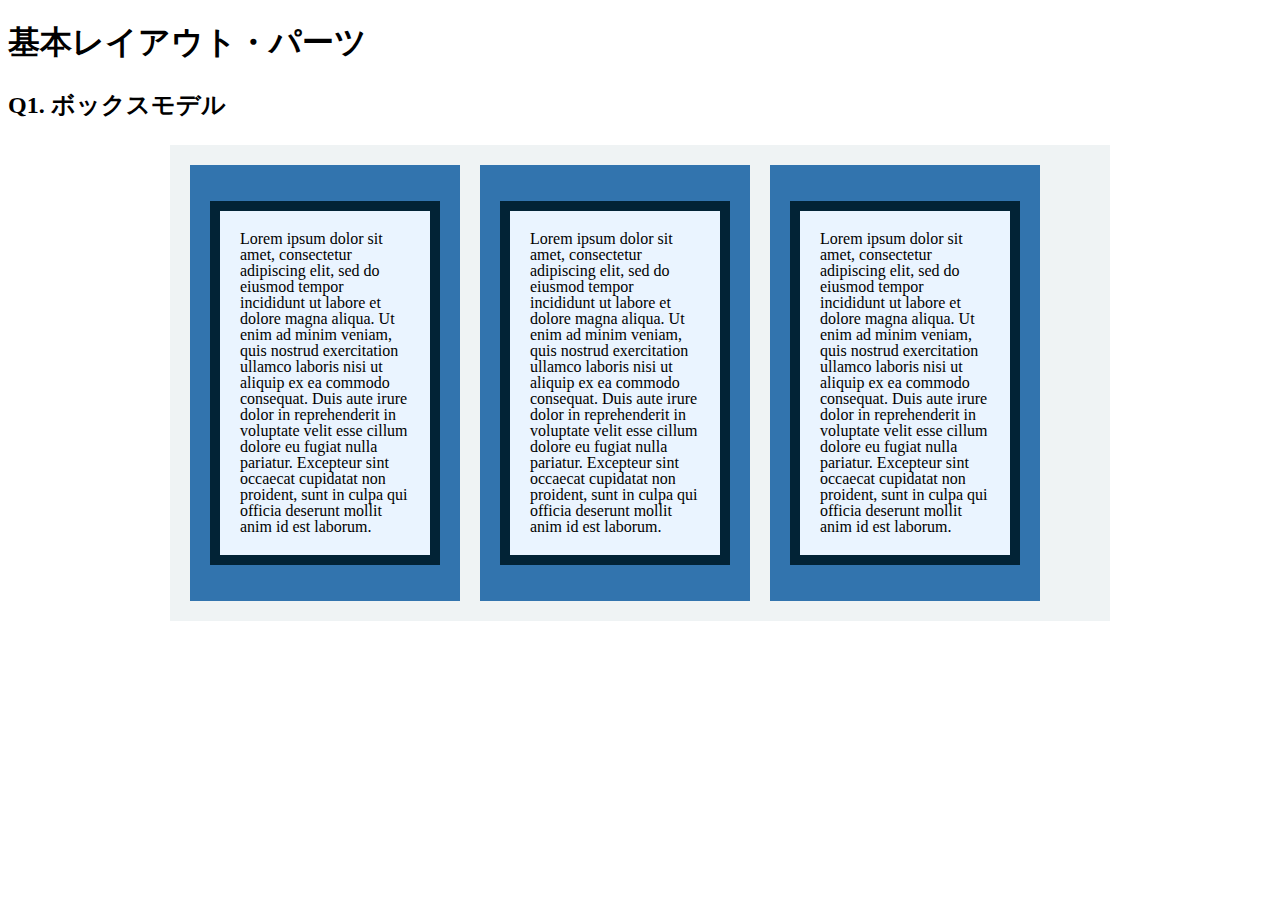
<file: layout_parts/q1/index.html>
<!DOCTYPE html>
<html>
  <head>
    <meta charset="utf-8">
    <meta http-equiv="X-UA-Compatible" content="IE=edge">
    <meta name="viewport" content="width=device-width, initial-scale=1.0, maximum-scale=1.0, user-scalable=no">
    <meta name="format-detection" content="telephone=no">
    <title>基本レイアウト・パーツ</title>
    <link rel="stylesheet" href="http://gizumo-inc.github.io/sample/front-lesson/layout_parts_new/assets/css/reset.css">
    <link rel="stylesheet" href="http://gizumo-inc.github.io/sample/front-lesson/layout_parts_new/assets/css/base.css">
    <link rel="stylesheet" href="css/style.css">
  </head>
  <body>
    <div class="wrapper">
      <h1 class="title">基本レイアウト・パーツ</h1>
      <h2 class="headline">
        <p class="headline__text">Q1. ボックスモデル</p>
      </h2>
      <div class="box">
        <!--
            このQ1のみ「answer」フォルダがあり、そこにQ1でのHTML/CSSの説明が書いてあります。
            その「index.html」をブラウザとテキストエディタで開き、参考にしてみてください。

             この問題はmarginとpaddingとborderをうまく使ってボックスを配置する問題です。
             レイアウトとしては、1つの大きなボックスの中に3つのボックスが横並びになっていて、
             さらにその3つのボックスの中にそれぞれ1つずつボックスが入っている形になっています。
             3つのボックスはfloatで横並びにしているので、clearfixでの解除も忘れないようにしてください。

             ■この問題で使う大事なプロパティ
             ・margin
             ・padding
             ・border
             ・float
        -->
        <!-- 回答はクラスq1の要素の中に書いてね -->
        <!-- すでについてるクラスにはstyleを指定しない。styleをつける場合は自分で新たにクラスをつけること -->
        <div class="q1 q1-content clearfix">
          <div class="q1-content-box">
            <p class="q1-content-text">Lorem ipsum dolor sit amet, consectetur adipiscing elit, sed do eiusmod tempor incididunt ut labore et dolore magna aliqua. Ut enim ad minim veniam, quis nostrud exercitation ullamco laboris nisi ut aliquip ex ea commodo consequat. Duis aute irure dolor in reprehenderit in voluptate velit esse cillum dolore eu fugiat nulla pariatur. Excepteur sint occaecat cupidatat non proident, sunt in culpa qui officia deserunt mollit anim id est laborum.</p>
          </div>
          <div class="q1-content-box">
            <p class="q1-content-text">Lorem ipsum dolor sit amet, consectetur adipiscing elit, sed do eiusmod tempor incididunt ut labore et dolore magna aliqua. Ut enim ad minim veniam, quis nostrud exercitation ullamco laboris nisi ut aliquip ex ea commodo consequat. Duis aute irure dolor in reprehenderit in voluptate velit esse cillum dolore eu fugiat nulla pariatur. Excepteur sint occaecat cupidatat non proident, sunt in culpa qui officia deserunt mollit anim id est laborum.</p>
          </div>
          <div class="q1-content-box">
            <p class="q1-content-text">Lorem ipsum dolor sit amet, consectetur adipiscing elit, sed do eiusmod tempor incididunt ut labore et dolore magna aliqua. Ut enim ad minim veniam, quis nostrud exercitation ullamco laboris nisi ut aliquip ex ea commodo consequat. Duis aute irure dolor in reprehenderit in voluptate velit esse cillum dolore eu fugiat nulla pariatur. Excepteur sint occaecat cupidatat non proident, sunt in culpa qui officia deserunt mollit anim id est laborum.</p>
          </div>
        </div>
        <!-- 回答はクラスq1の要素の中に書いてね -->
      </div>
    </div>
  </body>
</html>
</file>
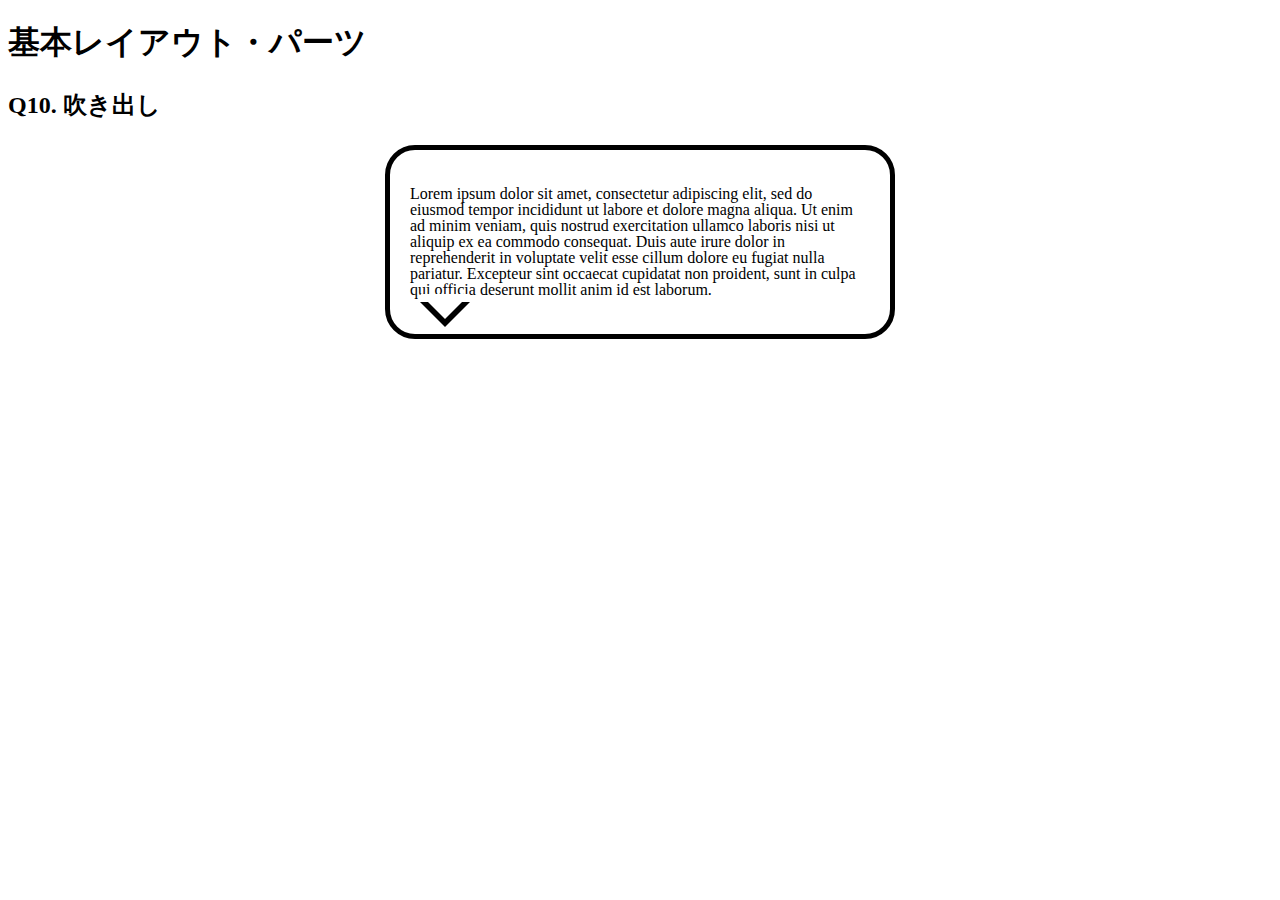
<file: layout_parts/q10/index.html>
<!DOCTYPE html>
<html>
  <head>
    <meta charset="utf-8">
    <meta http-equiv="X-UA-Compatible" content="IE=edge">
    <meta name="viewport" content="width=device-width, initial-scale=1.0, maximum-scale=1.0, user-scalable=no">
    <meta name="format-detection" content="telephone=no">
    <title>基本レイアウト・パーツ</title>
    <link rel="stylesheet" href="http://gizumo-inc.github.io/sample/front-lesson/layout_parts_new/assets/css/reset.css">
    <link rel="stylesheet" href="http://gizumo-inc.github.io/sample/front-lesson/layout_parts_new/assets/css/base.css">
    <link rel="stylesheet" href="css/style.css">
  </head>
  <body>
    <div class="wrapper">
      <h1 class="title">基本レイアウト・パーツ</h1>
      <h2 class="headline">
        <p class="headline__text">Q10. 吹き出し</p>
      </h2>
      <div class="box">
        <!--
             吹き出しというのもwebサイトにおいてよく使われるパーツです。
             これもCSSだけで実装することができますが、吹き出しの枠線の三角の部分がむずかしいかと思います。
             やり方は何通りかありますので、調べてみて自分なりの方法で再現してみてください。

             ■この問題で使う大事なプロパティ
             ・position

             ■この問題で使う大事な擬似要素
             ・:before
             ・:after
        -->
        <!-- 回答はクラスq10の要素の中に書いてね -->
        <!-- すでについてるクラスにはstyleを指定しない。styleをつける場合は自分で新たにクラスをつけること -->
        <div class="q10">
          <div class="balloon">
            <p class="balloon-text">Lorem ipsum dolor sit amet, consectetur adipiscing elit, sed do eiusmod tempor incididunt ut labore et dolore magna aliqua. Ut enim ad minim veniam, quis nostrud exercitation ullamco laboris nisi ut aliquip ex ea commodo consequat. Duis aute irure dolor in reprehenderit in voluptate velit esse cillum dolore eu fugiat nulla pariatur. Excepteur sint occaecat cupidatat non proident, sunt in culpa qui officia deserunt mollit anim id est laborum.</p>
          </div>
        </div>
        <!-- 回答はクラスq10の要素の中に書いてね -->
      </div>
    </div>
  </body>
</html>
</file>
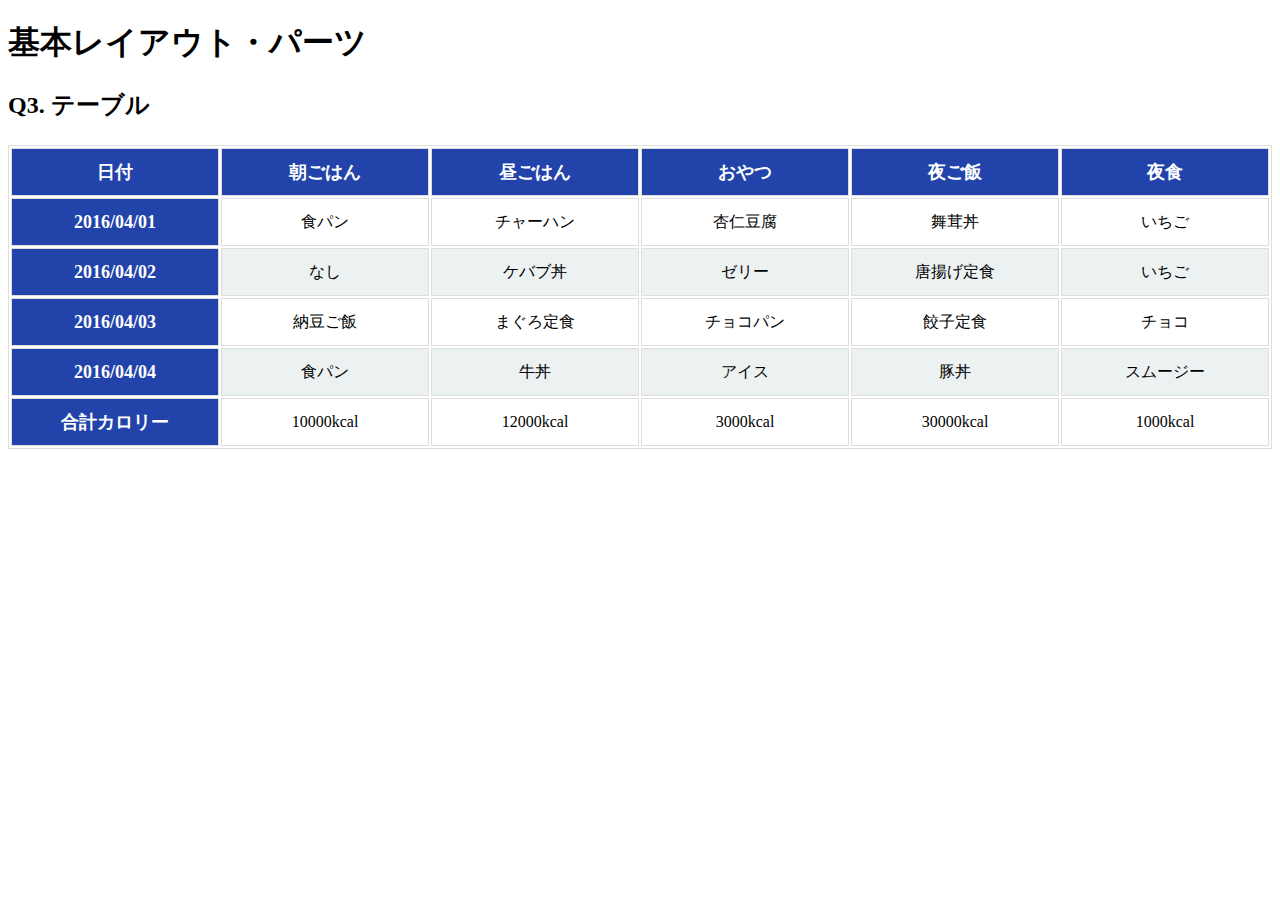
<file: layout_parts/q3/index.html>
<!DOCTYPE html>
<html>
  <head>
    <meta charset="utf-8">
    <meta http-equiv="X-UA-Compatible" content="IE=edge">
    <meta name="viewport" content="width=device-width, initial-scale=1.0, maximum-scale=1.0, user-scalable=no">
    <meta name="format-detection" content="telephone=no">
    <title>基本レイアウト・パーツ</title>
    <link rel="stylesheet" href="http://gizumo-inc.github.io/sample/front-lesson/layout_parts_new/assets/css/reset.css">
    <link rel="stylesheet" href="http://gizumo-inc.github.io/sample/front-lesson/layout_parts_new/assets/css/base.css">
    <link rel="stylesheet" href="css/style.css">
  </head>
  <body>
    <div class="wrapper">
      <h1 class="title">基本レイアウト・パーツ</h1>
      <h2 class="headline">
        <p class="headline__text">Q3. テーブル</p>
      </h2>
      <div class="box">
        <!--
             tableタグを使って表をつくってもらいます。
             tableタグ内では使っていいタグと使っていい順序というものが決まっています。
             それを検索しながら当てはめてください。

             背景色が青いセルのfont-sizeは18pxでline-heightが26pxです。
             それ以外のセルはfont-sizeが16pxでline-heightが22pxです。

             ■この問題で使う大事なプロパティ
             ・table-layout

             ■この問題で使う大事な擬似要素
             ・:nth-child
             ・:first-child
             ・:last-child

             ■必須ではないけど使えると便利な擬似要素
             ・:not
        -->
        <!-- 回答はクラスq3の要素の中に書いてね -->
        <!-- すでについてるクラスにはstyleを指定しない。styleをつける場合は自分で新たにクラスをつけること -->
        <div class="q3">
          <table class="q3-table">
            <thead>
              <tr>
                <th>日付</th>
                <th>朝ごはん</th>
                <th>昼ごはん</th>
                <th>おやつ</th>
                <th>夜ご飯</th>
                <th>夜食</th>
              </tr>
            </thead>
            <tbody>
              <tr>
                <th>2016/04/01</th>
                <td>食パン</td>
                <td>チャーハン</td>
                <td>杏仁豆腐</td>
                <td>舞茸丼</td>
                <td>いちご</td>
              </tr>
              <tr>
                <th>2016/04/02</th>
                <td>なし</td>
                <td>ケバブ丼</td>
                <td>ゼリー</td>
                <td>唐揚げ定食</td>
                <td>いちご</td>
              </tr>
              <tr>
                <th>2016/04/03</th>
                <td>納豆ご飯</td>
                <td>まぐろ定食</td>
                <td>チョコパン</td>
                <td>餃子定食</td>
                <td>チョコ</td>
              </tr>
              <tr>
                <th>2016/04/04</th>
                <td>食パン</td>
                <td>牛丼</td>
                <td>アイス</td>
                <td>豚丼</td>
                <td>スムージー</td>
              </tr>
              <tr>
                <th>合計カロリー</th>
                <td>10000kcal</td>
                <td>12000kcal</td>
                <td>3000kcal</td>
                <td>30000kcal</td>
                <td>1000kcal</td>
              </tr>
            </tbody>
          </table>
        </div>
        <!-- 回答はクラスq3の要素の中に書いてね -->
      </div>
    </div>
  </body>
</html>
</file>
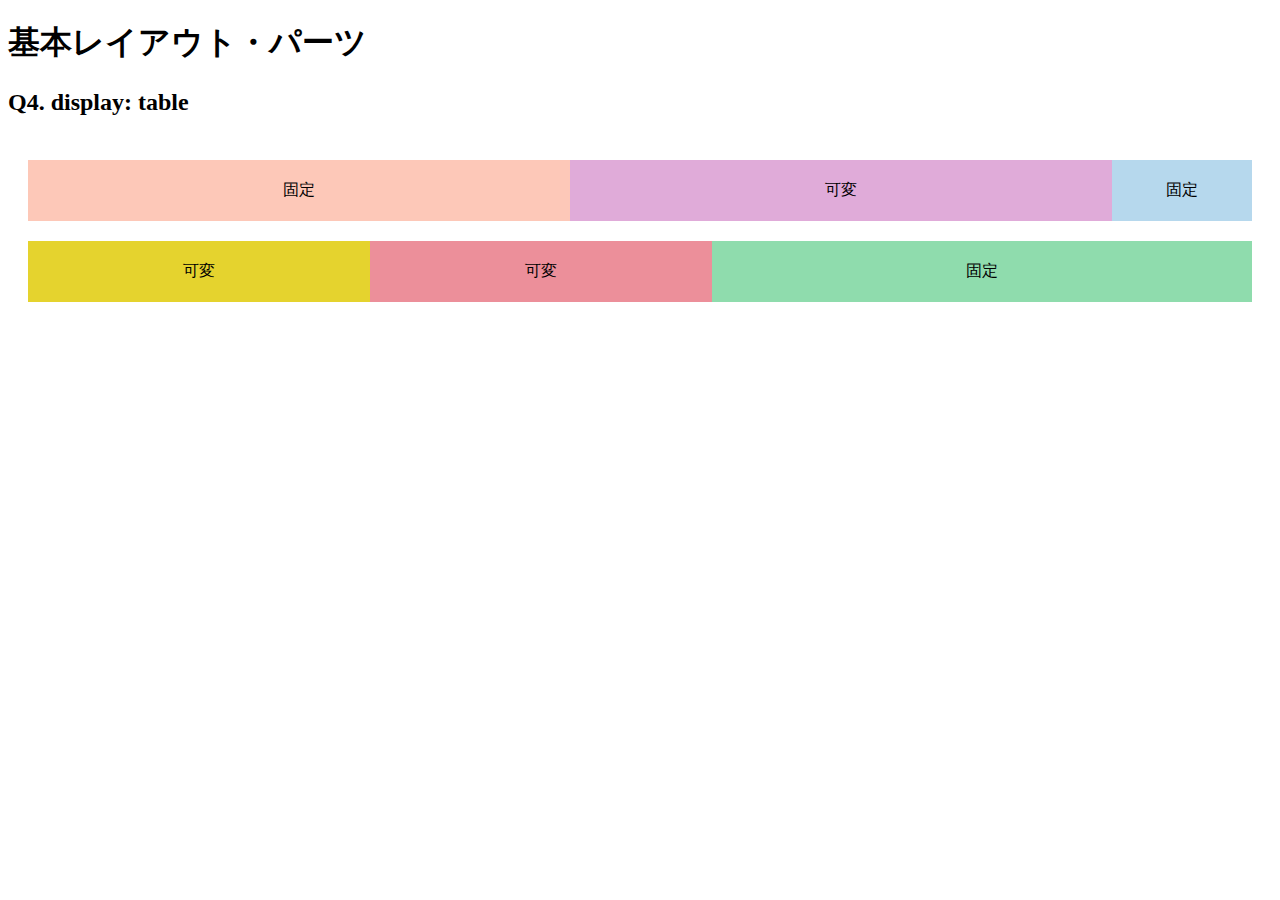
<file: layout_parts/q4/index.html>
<!DOCTYPE html>
<html>
  <head>
    <meta charset="utf-8">
    <meta http-equiv="X-UA-Compatible" content="IE=edge">
    <meta name="viewport" content="width=device-width, initial-scale=1.0, maximum-scale=1.0, user-scalable=no">
    <meta name="format-detection" content="telephone=no">
    <title>基本レイアウト・パーツ</title>
    <link rel="stylesheet" href="http://gizumo-inc.github.io/sample/front-lesson/layout_parts_new/assets/css/reset.css">
    <link rel="stylesheet" href="http://gizumo-inc.github.io/sample/front-lesson/layout_parts_new/assets/css/base.css">
    <link rel="stylesheet" href="css/style.css">
  </head>
  <body>
    <div class="wrapper">
      <h1 class="title">基本レイアウト・パーツ</h1>
      <h2 class="headline">
        <p class="headline__text">Q4. display: table</p>
      </h2>
      <div class="box">
        <!--
             Webサイトを作る際、「メインコンテンツはウィンドウの横幅に応じて伸縮するけれどサイドバーは常に固定値」といったようなレイアウトをすることが多々あります。
             そのようなときに、ウィンドウサイズに対して固定のものと可変のものを横に並べるやり方がわからないとレイアウトができません。
             display: tableを使うことで実現することができるのでやってみましょう。
             固定と書いてあるdivはウィンドウサイズが変わっても横幅が変化せず、可変と書いてあるdivはウィンドウサイズの変化に合わせて横幅が変化するようにスタイルをあてます。

             今回もHTMLは記述してあるので、新たにclassを付与してスタイルをあててください。
             .q4のdivにスタイルを当てる場合は、.q4に当てるのではなく新たにclassを付与してスタイルをあててください。

             ■この問題で使う大事なプロパティ
             ・display: table
             ・display: table-cell
        -->
        <!-- 回答はクラスq4の要素の中に書いてね -->
        <!-- すでについてるクラスにはstyleを指定しない。styleをつける場合は自分で新たにクラスをつけること -->
        <!-- 新たにタグは追加しなくてもできます。 -->
        <div class="q4 q4-padding">
          <div class="q4-content">
            <div class="q4-content-block q4-block-static-up bgcolor-pink">固定</div>
            <div class="q4-content-block bgcolor-purple">可変</div>
            <div class="q4-content-block q4-block-static-short bgcolor-blue">固定</div>
          </div>
          <div class="q4-content">
            <div class="q4-content-block bgcolor-yellow">可変</div>
            <div class="q4-content-block bgcolor-red">可変</div>
            <div class="q4-content-block q4-block-static-long bgcolor-green">固定</div>
          </div>
        </div>
        <!-- 回答はクラスq4の要素の中に書いてね -->
      </div>
    </div>
  </body>
</html>
</file>
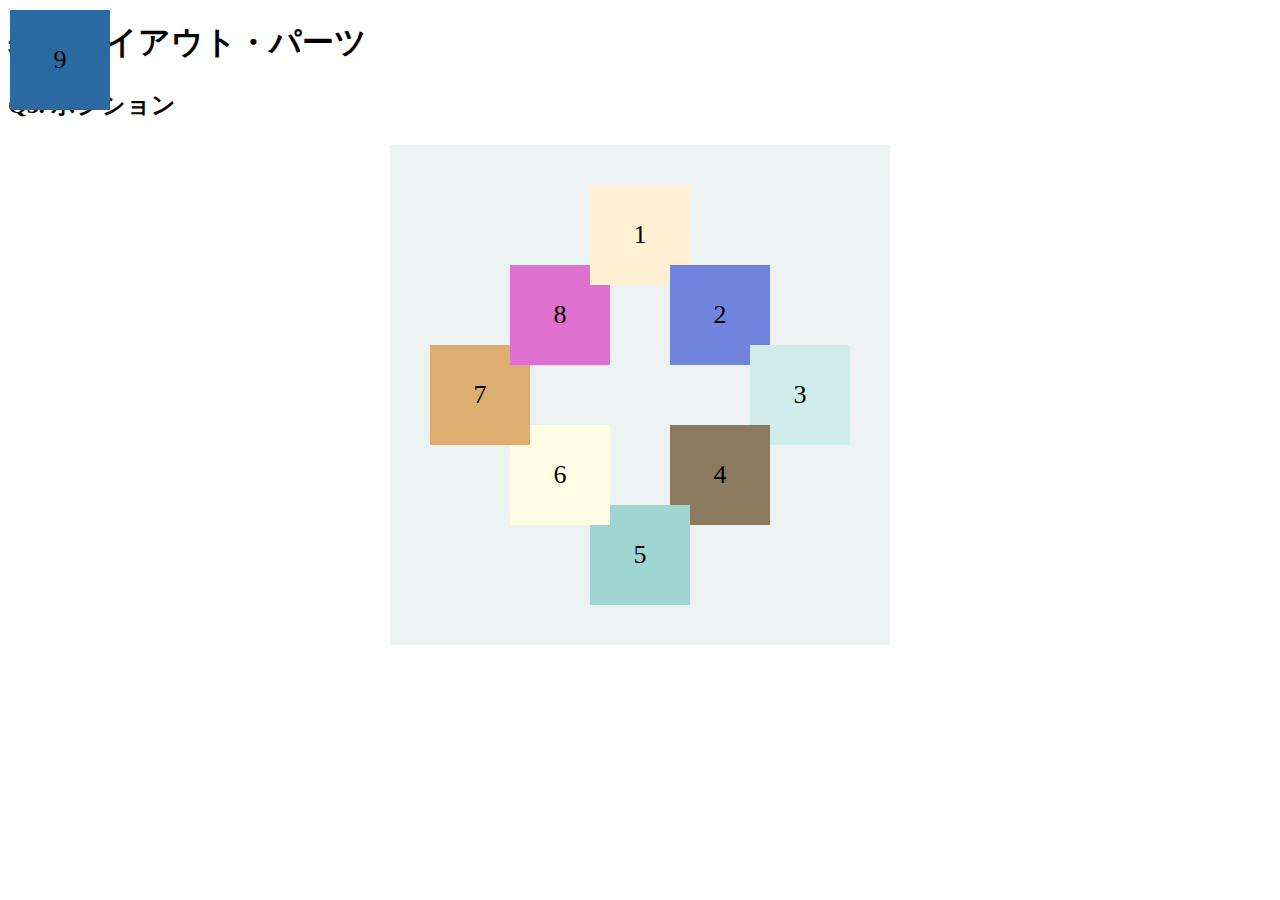
<file: layout_parts/q5/index.html>
<!DOCTYPE html>
<html>
  <head>
    <meta charset="utf-8">
    <meta http-equiv="X-UA-Compatible" content="IE=edge">
    <meta name="viewport" content="width=device-width, initial-scale=1.0, maximum-scale=1.0, user-scalable=no">
    <meta name="format-detection" content="telephone=no">
    <title>基本レイアウト・パーツ</title>
    <link rel="stylesheet" href="http://gizumo-inc.github.io/sample/front-lesson/layout_parts_new/assets/css/reset.css">
    <link rel="stylesheet" href="http://gizumo-inc.github.io/sample/front-lesson/layout_parts_new/assets/css/base.css">
    <link rel="stylesheet" href="css/style.css">
  </head>
  <body>
    <div class="wrapper">
      <h1 class="title">基本レイアウト・パーツ</h1>
      <h2 class="headline">
        <p class="headline__text">Q5. ポジション</p>
      </h2>
      <div class="box">
        <!--
             9個のボックスをきれいに配置しましょう。ボックスの重なり方(どれが上にあるのか)も意識してください。
             9番のボックスは常に(画面サイズに関わらず、スクロールに付随して)画面の左上に存在するように配置してください。

             ちなみにこの問題では、すでにHTMLは用意されています。
             ただ順序がばらばらになっているので、HTMLは変えずにCSSだけで正しい順序で配置してみてください。(classの付与は可)

             普通にやると1番のボックスが8番のボックスの下になってしまいます。
             下記にある「この問題で使う大事な擬似要素」のbefore or afterを使って、
             1番のボックスと同じ色、重なり部分と同じ大きさの要素を作ってpositionで配置しましょう。

             ■この問題で使う大事なプロパティ
             ・position
             ・z-index
             ■この問題で使う大事な擬似要素
             ・:before or :after
        -->
        <!-- 回答はクラスq5の要素の中に書いてね -->
        <!-- すでについてるクラスにはstyleを指定しない。styleをつける場合は自分で新たにクラスをつけること -->
        <!-- 新たにタグは追加しなくてもできます。 -->
        <div class="q5">
          <div class="q5-box box-eight">8</div>
          <div class="q5-box box-five">5</div>
          <div class="q5-box box-one">1</div>
          <div class="q5-box box-seven">7</div>
          <div class="q5-box box-four">4</div>
          <div class="q5-box box-six">6</div>
          <div class="q5-box box-two">2</div>
          <div class="q5-box box-three">3</div>
          <div class="q5-box box-nine">9</div>
        </div>
        <!-- 回答はクラスq5の要素の中に書いてね -->
      </div>
    </div>
  </body>
</html>
</file>
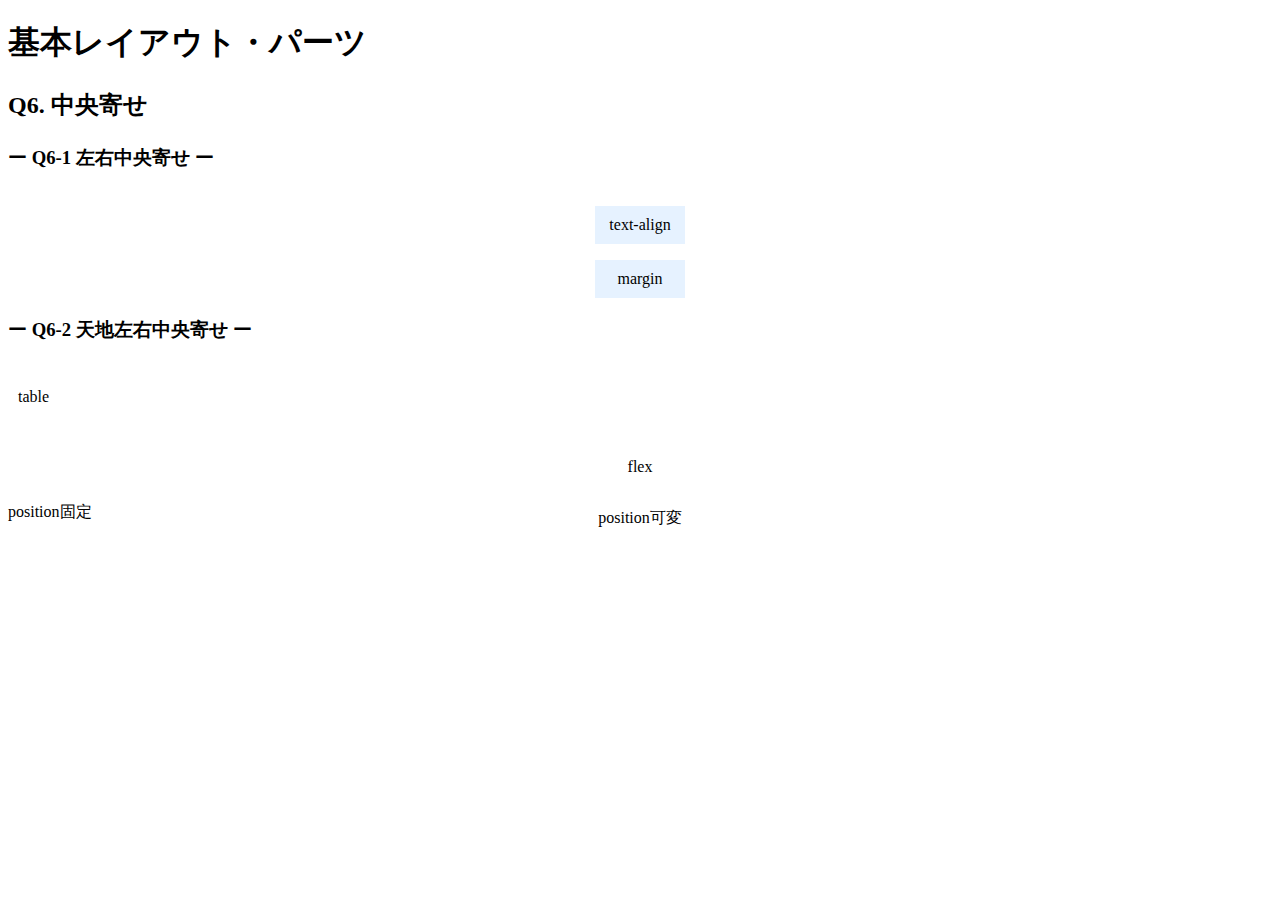
<file: layout_parts/q6/index.html>
<!DOCTYPE html>
<html>
  <head>
    <meta charset="utf-8">
    <meta http-equiv="X-UA-Compatible" content="IE=edge">
    <meta name="viewport" content="width=device-width, initial-scale=1.0, maximum-scale=1.0, user-scalable=no">
    <meta name="format-detection" content="telephone=no">
    <title>基本レイアウト・パーツ</title>
    <link rel="stylesheet" href="http://gizumo-inc.github.io/sample/front-lesson/layout_parts_new/assets/css/reset.css">
    <link rel="stylesheet" href="http://gizumo-inc.github.io/sample/front-lesson/layout_parts_new/assets/css/base.css">
    <link rel="stylesheet" href="css/style.css">
  </head>
  <body>
    <div class="wrapper">
      <h1 class="title">基本レイアウト・パーツ</h1>
      <h2 class="headline">
        <p class="headline__text">Q6. 中央寄せ</p>
      </h2>
      <div class="box">
        <!--
             左右の中央寄せや、天地(上下)の中央寄せというのはサイトを作っているとよく遭遇するレイアウトです。
             色々なやり方があるのですが、状況に応じて最適なものは違うので適切な配置の仕方ができるようになりましょう。
             この問題ではHTMLはすでに用意しているので、classを自分で付与してスタイルをあててください。
        -->
        <div class="box__inner">
          <h3 class="box__headline">
            <p class="box__headline__text">ー Q6-1 左右中央寄せ ー</p>
          </h3>
          <!--
               ブロック要素内のテキスト(or インライン要素)の左右中央寄せに関してはtext-align:centerを設定することで簡単にできます。
               ただ、ブロック要素そのものの左右中央寄せは少し工夫をしないとできません。
               大きく分けて2通りのやり方があるのですが、それが以下の問題の2つです。
               中央寄せするブロックの横幅が可変の場合はtext-alignでの方法が、固定の場合はmarginでの方法が向いています。
          -->
          <div class="q6 q6--horizontal">
            <!--
                 ■この問題で使う大事なプロパティ
                 ・display
                 ・text-align
            -->
            <!-- Q6-1の回答はここに書いてね -->
            <!-- 新たにタグは追加しなくてもできます。 -->
            <div class="q6__box">
              <div class="q6-text-align">
                <p class="q6-p q6-text">text-align</p>
              </div>
            </div>
            <!-- Q6-1の回答はここに書いてね -->

            <!--
                 ■この問題で使う大事なプロパティ
                 ・margin
            -->
            <!-- Q6-1の回答はここに書いてね -->
            <!-- 新たにタグは追加しなくてもできます。 -->
            <div class="q6__box">
              <p class="q6-p q6-margin">margin</p>
            </div>
            <!-- Q6-1の回答はここに書いてね -->
          </div>
        </div>

        <div class="box__inner">
          <h3 class="box__headline">
            <p class="box__headline__text">ー Q6-2 天地左右中央寄せ ー</p>
          </h3>
          <!--
               ブロック要素の天地中央寄せは左右よりも難易度が高くなります。
               そして天地の中央寄せができる状態だと左右もできる状態に自然になっているため、今回は天地左右の中央寄せになります。
               やり方は大きくわけて3つあります。
               1番目の方法は少し前までよく使われていたやり方で全てのブラウザで表示ができますが、HTMLの記述が冗長になってしまいます。
               2番目の方法は最新の記述で、とても簡単に書くことができますが、少し古いブラウザだと対応していません。
               3番目の方法もよく使われますが、これも少し古いブラウザだと対応していません。

               この問題もHTMLが用意されているのでclassを付与してスタイルをあててください。すでにふられているclassにスタイルをあてることはせず、新規でclassを作ってください。
          -->
          <!--
               ■この問題で使う大事なプロパティ
               ・display: table
               ・display: table-cell
               ・display: inline-block
               ・vertical-align
          -->
          <!-- Q6-2の回答はここに書いてね -->
          <!-- すでについてるクラスにはstyleを指定しない。styleをつける場合は自分で新たにクラスをつけること -->
          <!-- 新たにタグは追加しなくてもできます。 -->
          <div class="q6 q6--around q6-table">
            <div class="q6-table-box">
              <p class="q6-table-boxtext">table</p>
            </div>
          </div>
          <!-- Q6-2の回答はここに書いてね -->
          <!--
               ■この問題で使う大事なプロパティ
               ・display: flex
               ・align-items
               ・justify-content
          -->
          <!-- Q6-2の回答はここに書いてね -->
          <!-- すでについてるクラスにはstyleを指定しない。styleをつける場合は自分で新たにクラスをつけること -->
          <!-- 新たにタグは追加しなくてもできます。 -->
          <div class="q6 q6--around q6-flex">
            <p class="q6-flex-text">flex</p>
          </div>
          <!-- Q6-2の回答はここに書いてね -->
          <div class="q6 q6--position">
            <!--
                 中央寄せする要素のサイズが固定のとき

                 ■この問題で使う大事なプロパティ
                 ・position
                 ・margin
            -->
            <!-- Q6-2の回答はここに書いてね -->
            <!-- すでについてるクラスにはstyleを指定しない。styleをつける場合は自分で新たにクラスをつけること -->
            <!-- 新たにタグは追加しなくてもできます。 -->
            <div class="q6__box is-stable q6-relative">
              <p class="q6__box__inner q6-static-pos">position固定</p>
            </div>
            <!-- Q6-2の回答はここに書いてね -->
            <!--
                 中央寄せする要素のサイズが可変のとき

                 ■この問題で使う大事なプロパティ
                 ・position
                 ・transform
            -->
            <!-- Q6-2の回答はここに書いてね -->
            <!-- すでについてるクラスにはstyleを指定しない。styleをつける場合は自分で新たにクラスをつけること -->
            <!-- 新たにタグは追加しなくてもできます。 -->
            <div class="q6__box is-flexible q6-relative">
              <p class="q6__box__inner q6-fixed-pos">position可変</p>
            </div>
            <!-- Q6-2の回答はここに書いてね -->
          </div>
        </div>
      </div>
    </div>
  </body>
</html>
</file>
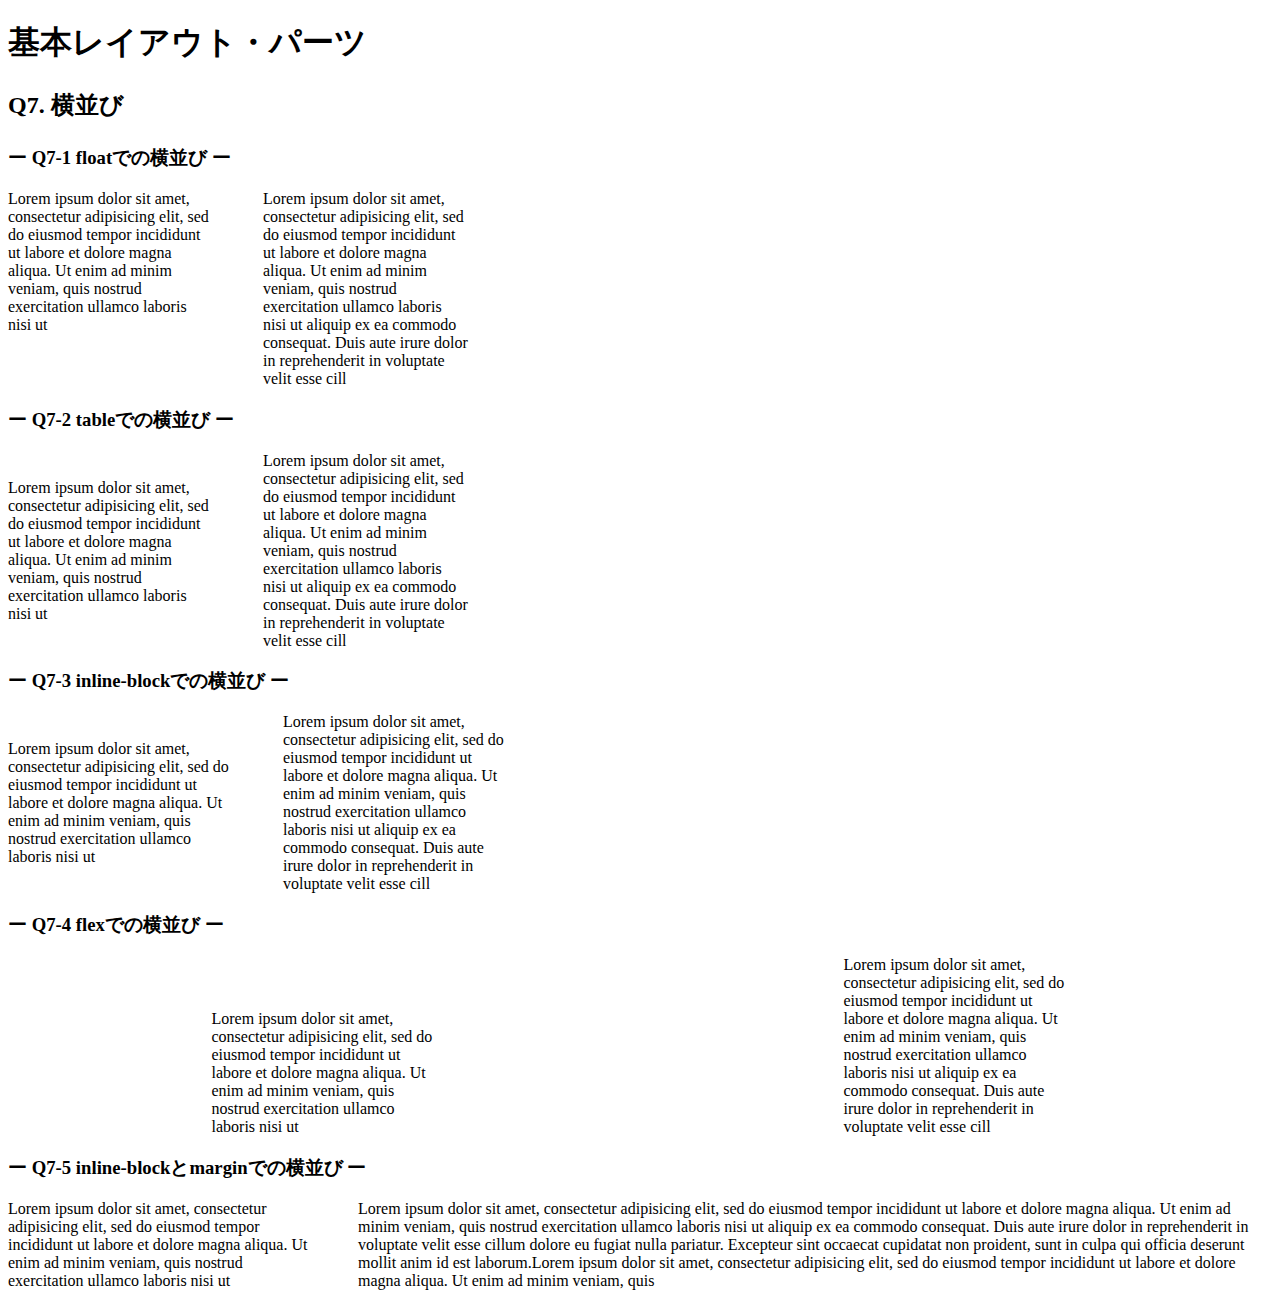
<file: layout_parts/q7/index.html>
<!DOCTYPE html>
<html>
  <head>
    <meta charset="utf-8">
    <meta http-equiv="X-UA-Compatible" content="IE=edge">
    <meta name="viewport" content="width=device-width, initial-scale=1.0, maximum-scale=1.0, user-scalable=no">
    <meta name="format-detection" content="telephone=no">
    <title>基本レイアウト・パーツ</title>
    <link rel="stylesheet" href="http://gizumo-inc.github.io/sample/front-lesson/layout_parts_new/assets/css/reset.css">
    <link rel="stylesheet" href="http://gizumo-inc.github.io/sample/front-lesson/layout_parts_new/assets/css/base.css">
    <link rel="stylesheet" href="css/style.css">
  </head>
  <body>
    <div class="wrapper">
      <h1 class="title">基本レイアウト・パーツ</h1>
      <h2 class="headline">
        <p class="headline__text">Q7. 横並び</p>
      </h2>
      <div class="box">
        <!--
             要素を横並びにするというのは、高頻出のレイアウトです。
             色々なやり方があるのですが、状況に応じて最適なものは違うので適切な配置の仕方ができるようになりましょう。
             この問題ではHTMLはすでに用意しているので、classを自分で付与してスタイルをあててください。
        -->
        <div class="box__inner">
          <h3 class="box__headline">
            <p class="box__headline__text">ー Q7-1 floatでの横並び ー</p>
          </h3>
          <!--
               ■この問題で使う大事なプロパティ
               ・float
          -->
          <!-- Q7の回答はここに書いてね -->
          <!-- すでについてるクラスにはstyleを指定しない。styleをつける場合は自分で新たにクラスをつけること -->
          <!-- 新たにタグは追加しなくてもできます。 -->
          <div class="q7 q7--float">
            <div class="q7__inner">
              <div class="q7__box q7-float-box">
                Lorem ipsum dolor sit amet, consectetur adipisicing elit, sed do eiusmod tempor incididunt ut labore et dolore magna aliqua. Ut enim ad minim veniam, quis nostrud exercitation ullamco laboris nisi ut
              </div>
              <div class="q7__box q7-float-box">
                Lorem ipsum dolor sit amet, consectetur adipisicing elit, sed do eiusmod tempor incididunt ut labore et dolore magna aliqua. Ut enim ad minim veniam, quis nostrud exercitation ullamco laboris nisi ut aliquip ex ea commodo consequat. Duis aute irure dolor in reprehenderit in voluptate velit esse cill
              </div>
            </div>
          </div>
          <!-- Q7の回答はここに書いてね -->
        </div>

        <div class="box__inner">
          <h3 class="box__headline">
            <p class="box__headline__text">ー Q7-2 tableでの横並び ー</p>
          </h3>
          <!--
               少しクセのある横並び方法です。

               ■この問題で使う大事なプロパティ
               ・display: table
               ・display: table-cell
          -->
          <!-- Q7の回答はここに書いてね -->
          <!-- すでについてるクラスにはstyleを指定しない。styleをつける場合は自分で新たにクラスをつけること -->
          <!-- 新たにタグは追加しなくてもできます。 -->
          <div class="q7 q7--table">
            <div class="q7__inner q7-table-box">
              <div class="q7__box q7-table-cell">
                <div class="q7__box__text q7-table-cell-text">
                  Lorem ipsum dolor sit amet, consectetur adipisicing elit, sed do eiusmod tempor incididunt ut labore et dolore magna aliqua. Ut enim ad minim veniam, quis nostrud exercitation ullamco laboris nisi ut
                </div>
              </div>
              <div class="q7__box q7 q7-table-cell">
                <div class="q7__box__text q7-table-cell-text">
                  Lorem ipsum dolor sit amet, consectetur adipisicing elit, sed do eiusmod tempor incididunt ut labore et dolore magna aliqua. Ut enim ad minim veniam, quis nostrud exercitation ullamco laboris nisi ut aliquip ex ea commodo consequat. Duis aute irure dolor in reprehenderit in voluptate velit esse cill
                </div>
              </div>
            </div>
          </div>
          <!-- Q7の回答はここに書いてね -->
        </div>

        <div class="box__inner">
          <h3 class="box__headline">
            <p class="box__headline__text">ー Q7-3 inline-blockでの横並び ー</p>
          </h3>
          <!--
               ■この問題で使う大事なプロパティ
               ・display: inline-block
          -->
          <!-- Q7の回答はここに書いてね -->
          <!-- すでについてるクラスにはstyleを指定しない。styleをつける場合は自分で新たにクラスをつけること -->
          <!-- 新たにタグは追加しなくてもできます。 -->
          <div class="q7 q7--inlineblock">
            <div class="q7__inner q7-font-zero">
              <div class="q7__box q7-inline-box">
                Lorem ipsum dolor sit amet, consectetur adipisicing elit, sed do eiusmod tempor incididunt ut labore et dolore magna aliqua. Ut enim ad minim veniam, quis nostrud exercitation ullamco laboris nisi ut
              </div>
              <div class="q7__box q7-inline-box">
                Lorem ipsum dolor sit amet, consectetur adipisicing elit, sed do eiusmod tempor incididunt ut labore et dolore magna aliqua. Ut enim ad minim veniam, quis nostrud exercitation ullamco laboris nisi ut aliquip ex ea commodo consequat. Duis aute irure dolor in reprehenderit in voluptate velit esse cill
              </div>
            </div>
          </div>
          <!-- Q7の回答はここに書いてね -->
        </div>

        <div class="box__inner">
          <h3 class="box__headline">
            <p class="box__headline__text">ー Q7-4 flexでの横並び ー</p>
          </h3>
          <!--
               簡単に横並びが可能、かつ様々なアレンジが可能ですが、
               少し古いブラウザには対応してないので、他のものもしっかりと覚えるようにしましょう。

               ■この問題で使う大事なプロパティ
               ・flex
          -->
          <!-- Q7の回答はここに書いてね -->
          <!-- すでについてるクラスにはstyleを指定しない。styleをつける場合は自分で新たにクラスをつけること -->
          <!-- 新たにタグは追加しなくてもできます。 -->
          <div class="q7 q7--flex">
            <div class="q7__inner">
              <div class="q7-flex-box">
                <div class="q7__box q7-flex-box-text">
                  Lorem ipsum dolor sit amet, consectetur adipisicing elit, sed do eiusmod tempor incididunt ut labore et dolore magna aliqua. Ut enim ad minim veniam, quis nostrud exercitation ullamco laboris nisi ut
                </div>
                <div class="q7__box q7-flex-box-text">
                  Lorem ipsum dolor sit amet, consectetur adipisicing elit, sed do eiusmod tempor incididunt ut labore et dolore magna aliqua. Ut enim ad minim veniam, quis nostrud exercitation ullamco laboris nisi ut aliquip ex ea commodo consequat. Duis aute irure dolor in reprehenderit in voluptate velit esse cill
                </div>
              </div>
            </div>
          </div>
          <!-- Q7の回答はここに書いてね -->
        </div>

        <div class="box__inner">
          <h3 class="box__headline">
            <p class="box__headline__text">ー Q7-5 inline-blockとmarginでの横並び ー</p>
          </h3>
          <!--
               上記でやったdisplay: inline-block;での横並び方法の派生です。
               この方法を使うと固定幅 + 可変幅のレイアウトで横並びが可能です。
               ネガティブマージン（例：margin-left: -200px;）を使用します。

               ただ方法はいくつかあるので、固定幅 + 可変幅になっていれば問題ないです。

               ■この問題で使う大事なプロパティ
               ・display: inline-block
               ・margin, padding
          -->
          <!-- Q7の回答はここに書いてね -->
          <!-- すでについてるクラスにはstyleを指定しない。styleをつける場合は自分で新たにクラスをつけること -->
          <!-- 新たにタグは追加しなくてもできます。 -->
          <div class="q7 q7--margin">
            <div class="q7__inner is-full q7-font-zero">
              <div class="q7__box q7-inline-box2">
                <div class="q7__box__text">
                  Lorem ipsum dolor sit amet, consectetur adipisicing elit, sed do eiusmod tempor incididunt ut labore et dolore magna aliqua. Ut enim ad minim veniam, quis nostrud exercitation ullamco laboris nisi ut
                </div>
              </div>
              <div class="q7__box q7-inline-box2-negative">
                <div class="q7__box__text">
                  Lorem ipsum dolor sit amet, consectetur adipisicing elit, sed do eiusmod tempor incididunt ut labore et dolore magna aliqua. Ut enim ad minim veniam, quis nostrud exercitation ullamco laboris nisi ut aliquip ex ea commodo consequat. Duis aute irure dolor in reprehenderit in voluptate velit esse cillum dolore eu fugiat nulla pariatur. Excepteur sint occaecat cupidatat non proident, sunt in culpa qui officia deserunt mollit anim id est laborum.Lorem ipsum dolor sit amet, consectetur adipisicing elit, sed do eiusmod tempor incididunt ut labore et dolore magna aliqua. Ut enim ad minim veniam, quis
                </div>
              </div>
            </div>
          </div>
          <!-- Q7の回答はここに書いてね -->
        </div>
      </div>
    </div>
  </body>
</html>
</file>
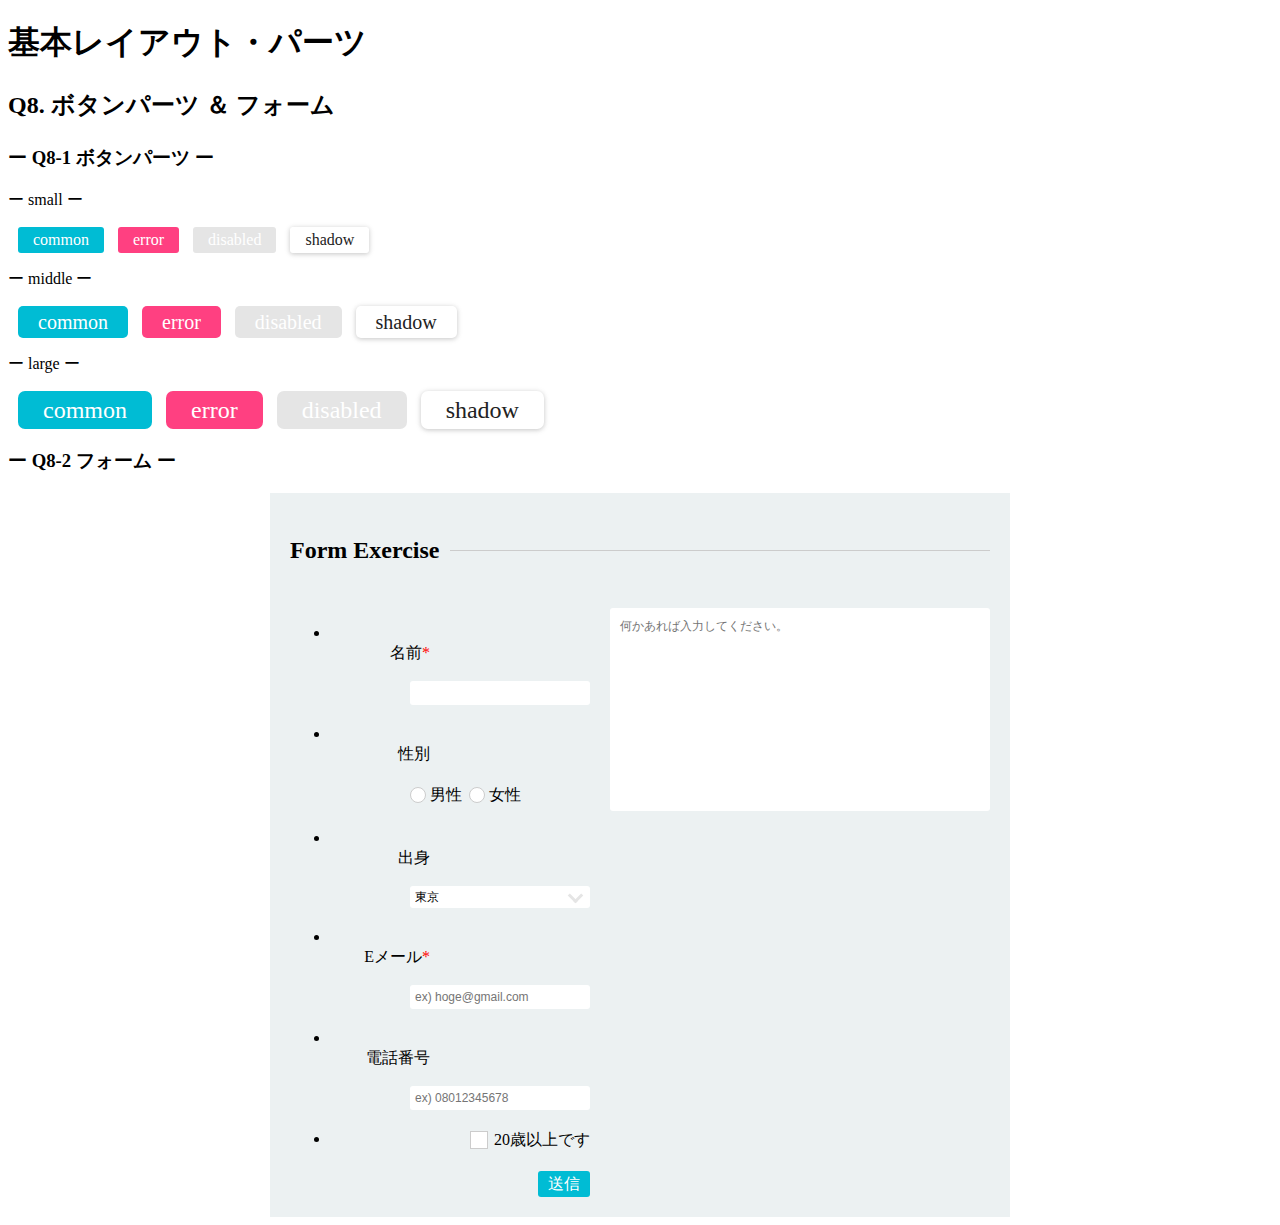
<file: layout_parts/q8/index.html>
<!DOCTYPE html>
<html>
  <head>
    <meta charset="utf-8">
    <meta http-equiv="X-UA-Compatible" content="IE=edge">
    <meta name="viewport" content="width=device-width, initial-scale=1.0, maximum-scale=1.0, user-scalable=no">
    <meta name="format-detection" content="telephone=no">
    <title>基本レイアウト・パーツ</title>
    <link rel="stylesheet" href="http://gizumo-inc.github.io/sample/front-lesson/layout_parts_new/assets/css/reset.css">
    <link rel="stylesheet" href="http://gizumo-inc.github.io/sample/front-lesson/layout_parts_new/assets/css/base.css">
    <link rel="stylesheet" href="css/style.css">
  </head>
  <body>
    <div class="wrapper">
      <h1 class="title">基本レイアウト・パーツ</h1>
      <h2 class="headline">
        <p class="headline__text">Q8. ボタンパーツ ＆ フォーム</p>
      </h2>
      <div class="box">
        <div class="box__inner">
          <h3 class="box__headline">
            <p class="box__headline__text">ー Q8-1 ボタンパーツ ー</p>
          </h3>
          <!--
               この問題は特に難しいプロパティは使いませんので、普通にやれば簡単にボタンを作ることができます。
               ただ、意識していただきたいのは、classを適切にふることで共通化できるスタイルは共通化してしまうということです。
               この問題もHTMLはすでに記述してありますので、ボタンのdivにclassを付与してスタイルを当ててください。
               .q8--btnにfont-sizeを0として指定してあるので必ずボタン部分でfont-sizeを指定してください。
          -->
          <!-- 回答はここに書いてね -->
          <!-- すでについてるクラスにはstyleを指定しない。styleをつける場合は自分で新たにクラスをつけること -->
          <!-- 新たにタグは追加しなくてもできます。 -->
          <div class="q8 q8--btn">
            <p class="q8__title">ー small ー</p>
            <div class="btn-style btn-small btn-common">common</div>
            <div class="btn-style btn-small btn-error">error</div>
            <div class="btn-style btn-small btn-disabled">disabled</div>
            <div class="btn-style btn-small btn-shadow">shadow</div>
          </div>

          <div class="q8 q8--btn">
            <p class="q8__title">ー middle ー</p>
            <div class="btn-style btn-middle btn-common">common</div>
            <div class="btn-style btn-middle btn-error">error</div>
            <div class="btn-style btn-middle btn-disabled">disabled</div>
            <div class="btn-style btn-middle btn-shadow">shadow</div>
          </div>

          <div class="q8 q8--btn">
            <p class="q8__title">ー large ー</p>
            <div class="btn-style btn-large btn-common">common</div>
            <div class="btn-style btn-large btn-error">error</div>
            <div class="btn-style btn-large btn-disabled">disabled</div>
            <div class="btn-style btn-large btn-shadow">shadow</div>
          </div>
          <!-- 回答はここに書いてね -->
        </div>

        <div class="box__inner">
          <h3 class="box__headline">
            <p class="box__headline__text">ー Q8-2 フォーム ー</p>
          </h3>
          <!--
               Webサイトを作る際、コンタクトフォームを実装する機会がとても多くあります。
               ここで使われるタグは一般的にはデザインするのが難しいと言われていますが、それをやらないといけない状況は結構多いです。（簡単リセットされない、:focusや:activeを使う）
               まずは元々タグにあてられているスタイルを解除して、フラットな状態にしてからスタイルを当てていくことが大事です。

               特にradioとcheckboxのチェックのスタイルが難しいと思います。
               やり方として、既存のチェックは使わずに擬似要素でチェックのフィールドを再現します。:checkedを使えばチェックされているかどうかでスタイルを変えることができるので、これをうまく使いましょう。cssでは+（隣接セレクタ）というものも使わなくてはなりませんので、調べてみましょう。
               また、一番下のボタンはbuttonタグを使って実装しましょう。（<input type="submit">を使って実装することも可能です）

               この課題では、実際にユーザーが入力した値を送れる状態まで作っていただきます。answerの方で確認していただきたいのですが、全ての入力フォームを適当に記述してsubmitボタンを押してみてください。URL欄の最後に「?name=...」という感じの文字列が追加されているのがわかると思います。（その?以降のものをパラメーターと呼びます。複数ある場合は?◯◯=□□&△△=××のように&繋ぎになります。◯◯や△△の部分はinputタグやselectタグのname属性が入ります。）
               これが、入力した値を送信できている状態です。本来ではこの値をサーバーサイドで受け取ってフォームの処理をするのですが、今回はHTMLを使って送信するまでをやってもらいます。
               answerで入力した値を自分で作ったフォームに全く同じように入力した場合、URLが全く同じように変わる状態にしてください。（formのaction属性やmethod属性が関係してきます）
               また赤の*(アスタリスク)の部分は必須項目です。必須項目を空にしたまま送信しようとするとアラートが表示される処理も再現しましょう。

               また、この問題はレイアウトが複雑なため、サイズや色の確認のためにデベロッパーツールを見ても構いません。
               ただ全ての答えを見るといったことはしないようにしましょう。

               ■この問題で使う大事なhtml要素
               ・label
               ・form
               ・input(type="text")
               ・input(type="radio")
               ・input(type="checkbox")
               ・textarea
               ・select
               ・button (inputも可能)
               ■この問題で使う大事なプロパティ
               ・appearance(-webkit-appearance)
               ・outline
               ■この問題で使う大事な擬似要素
               ・:checked
               ・:focus
               ・:active
               ・:before
               ・:after
          -->
          <!-- 回答はここに書いてね -->
          <!-- すでについてるクラスにはstyleを指定しない。styleを付ける場合は自分で新たにクラスをつけること -->
          <div class="q8">
            <form class="q8-form">
              <div class="q8-form-title">
                <p class="title-message">Form Exercise</p>
              </div>
              <div class="clearfix">
                <div class="q8-form-main">
                  <div class="input-area">
                    <ul class="form-ul">
                      <li class="clearfix">
                        <p class="form-title">名前<span class="required-form">*</span></p>
                        <div class="form-content">
                          <input class="form-input form-init" type="text" name="name" required>
                        </div>
                      </li>
                      <li class="clearfix">
                        <p class="form-title">性別</p>
                        <div class="form-content">
                          <label>
                            <input class="radio-btn" type="radio" name="gender" value="male">
                            <span class="radio-text">男性</span>
                          </label>
                          <label>
                            <input class="radio-btn" type="radio" name="gender" value="female">
                            <span class="radio-text">女性</span>
                          </label>
                        </div>
                      </li>
                      <li class="clearfix">
                        <p class="form-title">出身</p>
                        <div class="form-content select-box">
                          <select name="hometown" class="form-select form-init">
                            <option value="tokyo">東京</option>
                            <option value="saitama">埼玉</option>
                            <option value="chiba">千葉</option>
                            <option value="kanagawa">神奈川</option>
                          </select>
                        </div>
                      </li>
                      <li class="clearfix">
                        <p class="form-title">Eメール<span class="required-form">*</span></p>
                        <div class="form-content">
                          <input class="form-input form-init" type="text" name="email" placeholder="ex) hoge@gmail.com" required>
                        </div>
                      </li>
                      <li class="clearfix">
                        <p class="form-title">電話番号</p>
                        <div class="form-content">
                          <input class="form-input form-init" type="text" name="tel" placeholder="ex) 08012345678">
                        </div>
                      </li>
                      <li class="clearfix">
                        <div class="form-content">
                          <div class="form-checkbox">
                            <input class="twenty-check" id="form-checkbox" type="checkbox" name="twenty" value="true">
                            <label for="form-checkbox" class="checkbox-label">20歳以上です</label>
                          </div>
                        </div>
                      </li>
                    </ul>
                  </div>
                  <div class="submit">
                    <button class="submit-btn form-init" type="submit">送信</button>
                  </div>
                </div>
                <div class="q8-form-sub">
                  <textarea class="form-textarea form-init" name="message" placeholder="何かあれば入力してください。"></textarea>
                </div>
              </div>
            </form>
          </div>
          <!-- 回答はここに書いてね -->
        </div>
      </div>
    </div>
  </body>
</html>
</file>
<file: layout_parts/q1/css/style.css>
@charset "UTF-8";

/* 回答はここに書いてね */
.q1-content {
  background-color: #eff3f4;
  width: 900px;
  padding: 20px;
  margin: 0 auto;
}

.q1-content-box {
  width: 230px;
  margin-left: 20px;
  padding: 20px;
  float: left;
  background-color: #3274ae;
}

.q1-content .q1-content-box:first-child {
  margin-left: 0px;
}

.q1-content-text {
  background-color: #eaf4ff;
  padding: 20px;
  font-size: 16px;
  line-height: 16px;
  border: 10px solid #022336;
}

.clearfix:after {
  display: block;
  content: "";
  clear: both;
}

/* 回答はここに書いてね */
</file>
<file: layout_parts/q10/css/style.css>
@charset "UTF-8";

/* 回答はここに書いてね */
.balloon {
  width: 500px;
  margin: 0 auto;
  border-radius: 30px;
  border: 5px solid #000;
  position: relative;
}

.balloon:before {
  content: "";
  display: block;
  position: absolute;
  width: 0;
  height: 0;
  top: 152px;
  left: 30px;
  border: 25px solid transparent;
  border-top: 25px solid #000;
}

.balloon:after {
  content: "";
  display: block;
  position: absolute;
  width: 0;
  height: 0;
  top: 144px;
  left: 30px;
  border: 25px solid transparent;
  border-top: 25px solid #fff;
}

.balloon-text {
  padding: 20px;
  box-sizing: border-box;
  font-size: 16px;
  line-height: 16px;

}

/* 回答はここに書いてね */
</file>
<file: layout_parts/q3/css/style.css>
@charset "UTF-8";

/* 回答はここに書いてね */

.q3-table {
  width: 100%;
  table-layout: fixed;
  border: 1px solid #dedede;
}

.q3-table tr {
  border: 1px solid #dedede;
}

.q3-table th {
  border: 1px solid #dedede;
  padding: 10px 0;
  font-size: 18px;
  line-height: 26px;
  background-color: #2244aa;
  color: #ffffff;
}

.q3-table td {
  border: 1px solid #dedede;
  padding: 10px 0;
  text-align: center;
}

.q3-table tbody tr:nth-child(even) {
  background-color: #ecf1f2;
}

.q3-table tbody tr:last-child {
  border-top: 2px dashed #000;
}

/* 回答はここに書いてね */
</file>
<file: layout_parts/q4/css/style.css>
@charset "UTF-8";

/* 回答はここに書いてね */
.q4-content {
  display: table;
  margin-top: 20px;
  width: 100%;
  text-align: center;
}

.q4-content:first-child {
  margin-top: 0px;
}

.q4-content-block {
  display: table-cell;
  padding: 20px;
}

.q4-block-static-short {
  width: 100px;
}

.q4-block-static-long {
  width: 500px;
}

.bgcolor-pink {
  background-color: #fdc8b8;
}

.bgcolor-purple {
  background-color: #e0abd9;
}

.bgcolor-blue {
  background-color: #b6d8ed;
}

.bgcolor-yellow {
  background-color: #e5d32e;
}

.bgcolor-red {
  background-color: #ec8f9a;
}

.bgcolor-green {
  background-color: #8fdcad;
}

.q4-padding {
  padding: 20px;
}

/* 回答はここに書いてね */
</file>
<file: layout_parts/q5/css/style.css>
@charset "UTF-8";

/* 回答はここに書いてね */
.q5 {
  height: 500px;
  width: 500px;
  margin: 0 auto;
  background-color: #ecf1f2;
  position: relative;
}

.q5-box {
  position: absolute;
  height: 100px;
  width: 100px;
  font-size: 26px;
  line-height: 100px;
  text-align: center;
}

.box-one {
  top: 40px;
  left: 200px;
  background-color: #ffefd3;
  z-index: 1;
}

.box-two {
  top: 120px;
  left: 280px;
  background-color: #7084de;
  z-index: 2;
}

.box-three {
  top: 200px;
  left: 360px;
  background-color: #d0ecea;
  z-index: 3;
}

.box-four {
  top: 280px;
  left: 280px;
  background-color: #8b7a5e;
  z-index: 4;
}

.box-five {
  top: 360px;
  left: 200px;
  background-color: #9fd6d2;
  z-index: 5;
}

.box-six {
  top: 280px;
  left: 120px;
  background-color: #fffee4;
  z-index: 6;
}

.box-seven {
  top: 200px;
  left: 40px;
  background-color: #deae70;
  z-index: 7;
}

.box-eight {
  top: 120px;
  left: 120px;
  background-color: #de70cf;
  z-index: 8;
}

.box-eight:after {
  position: absolute;
  background-color: #ffefd3;
  top: 0;
  left: 80px;
  height: 20px;
  width: 20px;
  z-index: 9;
  content: "";
}

.box-nine {
  position: fixed;
  top: 10px;
  left: 10px;
  background-color: #2b69a3;
  z-index: 9;
}

/* 回答はここに書いてね */
</file>
<file: layout_parts/q6/css/style.css>
@charset "UTF-8";

/* 回答はここに書いてね */
/* q6-1 */
.q6-p {
  padding: 10px 0;
  width: 90px;
  background-color: #e6f2ff;
}

.q6-text-align {
  text-align: center;
}

.q6-text {
  display: inline-block;
}

.q6-margin {
  margin: 0 auto;
  text-align: center;
}

/* Q6-2 */

.q6-table {
  display: table;
}

.q6-table-box {
  display: table-cell;
  text-align: center;
  vertical-align: middle;
}

.q6-table-boxtext {
  display: inline-block;
  background-color: #fff;
  padding: 10px;
}

.q6-flex {
  display: flex;
  align-items: center;
  justify-content: center;
}

.q6-flex-text {
  background-color: #fff;
  padding: 10px;
}

.q6-relative {
  position: relative;
}

.q6-static-pos {
  position: absolute;
  top: 0;
  right: 0;
  bottom: 0;
  left: 0;
  margin: auto;
}

.q6-fixed-pos {
  position: absolute;
  top: 50%;
  left: 50%;
  transform: translateY(-50%) translateX(-50%);
}

/* 回答はここに書いてね */
</file>
<file: layout_parts/q7/css/style.css>
@charset "UTF-8";

/* 回答はここに書いてね */
/* Q7-1 */
.q7-float-box {
  float: left;
  width: 205px;
  margin-left: 50px;
}

.q7-float-box:first-child {
  margin-left: 0;
}

.q7__inner:after {
  display: block;
  clear: both;
  content: "";
}

/* Q7-2 */
.q7-table-box {
  display: table;
}

.q7-table-cell {
  display: table-cell;
  vertical-align: middle;
  padding-left: 50px;
}

.q7-table-cell:first-child {
  padding-left: 0;
}

.q7-table-cell-text {
  width: 205px;
}

/* Q7-3 */
.q7-inline-box {
  display: inline-block;
  font-size: 16px;
  width: 225px;
  margin-left: 50px;
  vertical-align: middle;
  box-sizing: border-box;
}

.q7-inline-box:first-child {
  margin-left: 0;
}

.q7-font-zero {
  font-size: 0;
}

/* Q7-4 */
.q7-flex-box {
  display: flex;
  align-items: flex-end;
  justify-content: space-around;
}

.q7-flex-box-text {
  width: 225px;
  box-sizing: border-box;
}

/* Q7-5 */
.q7-inline-box2 {
  display: inline-block;
  font-size: 16px;
  width: 300px;
  vertical-align: top;
}

.q7-inline-box2-negative {
  display: inline-block;
  font-size: 16px;
  width: 100%;
  padding-left: 350px;
  margin-left: -300px;
  box-sizing: border-box;
}

/* 回答はここに書いてね */
</file>
<file: layout_parts/q8/css/style.css>
@charset "UTF-8";

/* 回答はここに書いてね */
.btn-style {
  display: inline-block;
  margin-left: 10px;
  cursor: pointer;
}

.btn-small {
  border-radius: 3px;
  font-size: 16px;
  line-height: 26px;
  padding: 0 15px;
}

.btn-middle {
  border-radius: 5px;
  font-size: 20px;
  line-height: 32px;
  padding: 0 20px;
}

.btn-large {
  border-radius: 7px;
  font-size: 24px;
  line-height: 38px;
  padding: 0 25px;
}

.btn-common {
  background-color: #00bcd4;
  color: #fff;
}

.btn-error {
  background-color: #ff4081;
  color: #fff;
}

.btn-disabled {
  background-color: #e5e5e5;
  color: #fff;
}

.btn-shadow {
  box-shadow: 0 1px 6px rgba(0, 0, 0,.12), 0 1px 4px rgba(0, 0, 0,.12);
  color: #222;
}

/* Q8-2 */

.q8-form {
  width: 700px;
  margin: 0 auto;
  padding: 20px;
  background-color: #ecf1f2;
}

.clearfix:after {
  clear: both;
  display: block;
  content: "";
}

.q8-form-title {
  position: relative;
  margin-bottom: 20px;
}

.q8-form-title:before {
  position: absolute;
  top: 50%;
  left: 0;
  width: 100%;
  height: 1px;
  background-color: #ccc;
  content: ""
}

.title-message {
  position: relative;
  display: inline-block;
  padding-right: 10px;
  font-size: 24px;
  font-weight: bold;
  background-color: #ecf1f2;
}

.q8-form-main {
  float: left;
  width: 300px;
}

.q8-form-sub {
  float: right;
  width: 380px;
}

.form-ul > li {
  margin-top: 20px;
}

.form-ul > li:first-child {
  margin-top: 0;
}

.form-init {
  border: none;
  outline: none;
  -webkit-appearance: none;
}

.form-title {
  float: left;
  width: 100px;
  line-height: 25px;
  text-align: right;
}

.required-form {
  color: #f00;
}

.form-content {
  float: right;
  width: 180px;
}

.form-input {
  width: 100%;
  padding: 5px;
  border-radius: 3px;
  font-size: 12px;
  line-height: 12px;
  box-sizing: border-box;
}

.form-input:focus {
  box-shadow: 0 0 3px 0 rgba(0, 188, 212, 1);
}

.radio-btn {
  display: none;
}

.radio-text {
  position: relative;
  display: inline-block;
  padding: 3px 3px 3px 20px;
}

.radio-text:before {
  position: absolute;
  top: 50%;
  left: 0;
  width: 14px;
  height: 14px;
  margin-top: -8px;
  background-color: #fff;
  border: 1px solid #ccc;
  border-radius: 50%;
  content: "";
}

.radio-btn:checked + .radio-text:after {
  position: absolute;
  top: 50%;
  left: 4px;
  width: 8px;
  height: 8px;
  margin-top: -4px;
  background-color: #00bcd4;
  border-radius: 50%;
  content: "";
}

.form-select {
  width: 100%;
  padding: 5px;
  border-radius: 3px;
  font-size: 12px;
  line-height: 12px;
  background-color: #fff;
  box-sizing: border-box;
  cursor: pointer;
}

.select-box {
  position: relative;
}

.select-box:after {
  position: absolute;
  display: block;
  top: 4px;
  left: 160px;
  width: 8px;
  height: 8px;
  border-right: 3px solid #e5e5e5;
  border-bottom: 3px solid #e5e5e5;
  transform: rotate(45deg);
  pointer-events: none;
  content: "";
}

.twenty-check {
  display: none;
}

.form-checkbox {
  text-align: right;
}

.form-textarea {
  width: 100%;
  height: 203px;
  padding: 10px;
  border-radius: 3px;
  font-size: 12px;
  box-sizing: border-box;
  resize: none;
}

.form-textarea:focus {
  box-shadow: 0 0 3px 0 rgba(0, 188, 212, 1);
}

.checkbox-label {
  position: relative;
  display: inline-block;
  padding-left: 24px;
}

.checkbox-label:before {
  position: absolute;
  top: 50%;
  left: 0;
  width: 16px;
  height: 16px;
  margin-top: -9px;
  background-color: #fff;
  border: 1px solid #ccc;
  content: "";
}

.twenty-check:checked + .checkbox-label:after {
  position: absolute;
  top: 50%;
  left: 6px;
  margin-top: -14px;
  width: 8px;
  height: 16px;
  border-right: 3px solid #00bcd4;
  border-bottom: 3px solid #00bcd4;
  transform: rotate(45deg);
  content: "";
}

.submit {
  text-align: right;
  margin-top: 20px;
}

.submit-btn {
  background-color: #00bcd4;
  color: #fff;
  padding: 0 10px;
  border-radius: 3px;
  font-size: 16px;
  line-height: 26px;
}

.submit-btn:active {
  background-color: #fff;
  color: #00bcd4;
}

/* 回答はここに書いてね */
</file>
